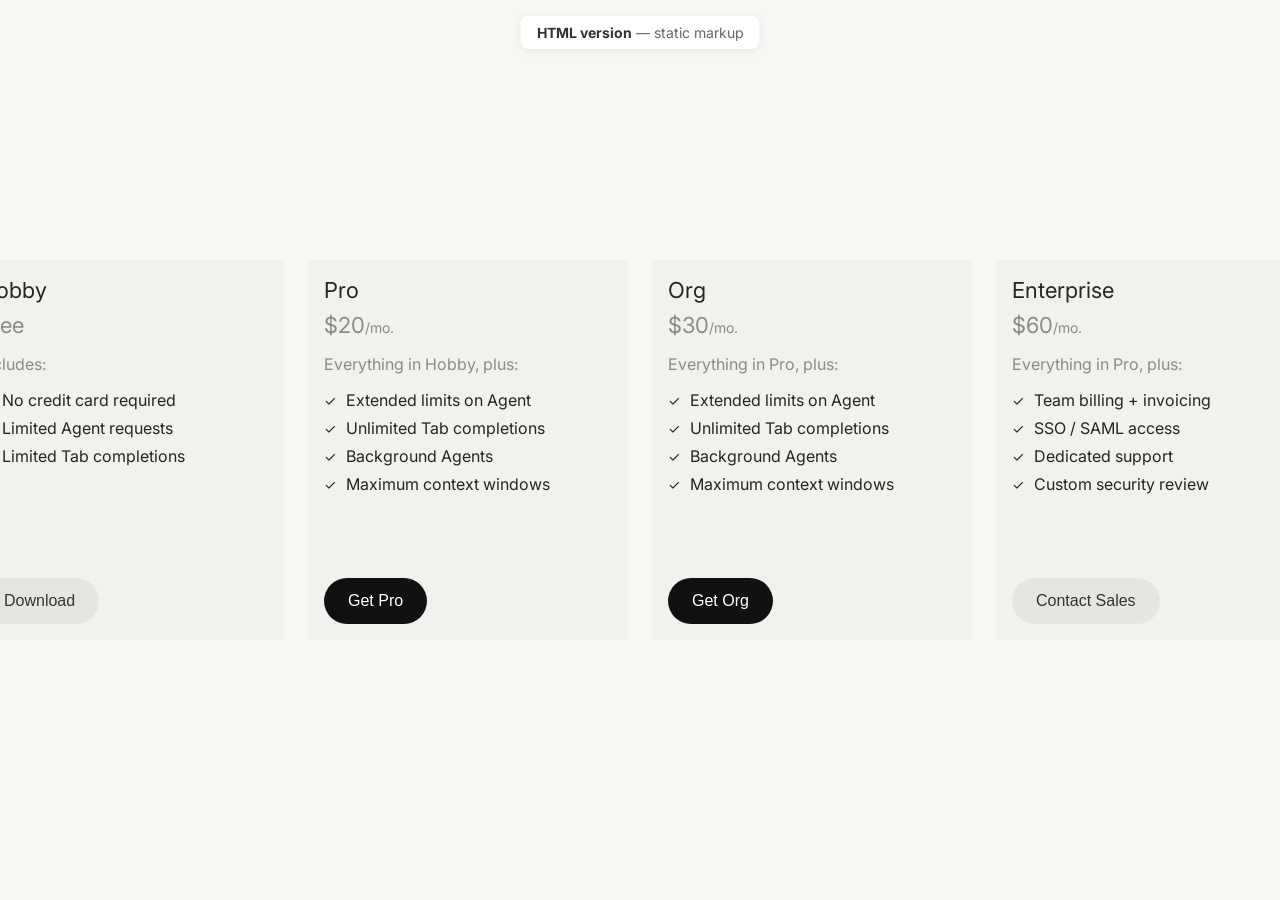
<file: index.html>
<!DOCTYPE html>
<!--
  Pricing Plans (static HTML)
  - Purpose: simple two-card pricing layout (no JS)
  - Structure: page label (fixed) + cards container + card components
-->
<html lang="en">
<head>
    <!-- Character encoding for consistent text rendering -->
    <meta charset="UTF-8">

    <!-- Responsive scaling for mobile + desktop -->
    <meta name="viewport" content="width=device-width, initial-scale=1.0">

    <!-- Browser tab title -->
    <title>Pricing Plans — HTML version</title>

    <!-- Font loading: preconnect speeds up requests to Google Fonts -->
    <link rel="preconnect" href="https://fonts.googleapis.com">
    <link rel="preconnect" href="https://fonts.gstatic.com" crossorigin>
    <link href="https://fonts.googleapis.com/css2?family=Inter:wght@400;500;600;700&display=swap" rel="stylesheet">

    <!-- Local stylesheet for layout + component styles -->
    <link rel="stylesheet" href="styles.css">
</head>
<body>
    <!-- Fixed badge describing which version you're viewing -->
    <p class="page-label"><strong>HTML version</strong> — static markup</p>

    <!-- Cards layout wrapper (controls row layout + spacing between cards) -->
    <div class="cards-container">
        <!-- Card: Hobby plan -->
        <div class="card">
            <!-- Top section: content that sits above the CTA button -->
            <div class="card-top">
                <!-- Plan name -->
                <h3 class="card-title">Hobby</h3>

                <!-- Price block (amount + optional period) -->
                <p class="card-price">
                    <span class="card-price-amount">Free</span>
                </p>

                <!-- Feature list -->
                <div class="card-content">
                    <p class="includes-text">Includes:</p>
                    <ul class="features-list">
                        <li>
                            <!-- Visual checkmark icon; kept as text for simplicity -->
                            <span class="checkmark">✓</span>
                            No credit card required
                        </li>
                        <li>
                            <span class="checkmark">✓</span>
                            Limited Agent requests
                        </li>
                        <li>
                            <span class="checkmark">✓</span>
                            Limited Tab completions
                        </li>
                    </ul>
                </div>
            </div>

            <!-- Primary action for this plan -->
            <button class="download-button secondary">Download</button>
        </div>

        <!-- Card: Pro plan -->
        <div class="card">
            <div class="card-top">
                <h3 class="card-title">Pro</h3>
                <p class="card-price">
                    <span class="card-price-amount">$20</span>
                    <span class="card-price-period">/mo.</span>
                </p>
                <div class="card-content">
                    <p class="includes-text">Everything in Hobby, plus:</p>
                    <ul class="features-list">
                        <li>
                            <span class="checkmark">✓</span>
                            Extended limits on Agent
                        </li>
                        <li>
                            <span class="checkmark">✓</span>
                            Unlimited Tab completions
                        </li>
                        <li>
                            <span class="checkmark">✓</span>
                            Background Agents
                        </li>
                        <li>
                            <span class="checkmark">✓</span>
                            Maximum context windows
                        </li>
                    </ul>
                </div>
            </div>
            <!-- Emphasized button variant (dark) -->
            <button class="download-button primary">Get Pro</button>
        </div>


             <!-- Card: Org plan -->
            <div class="card">
                <div class="card-top">
                    <h3 class="card-title">Org</h3>
                    <p class="card-price">
                        <span class="card-price-amount">$30</span>
                        <span class="card-price-period">/mo.</span>
                    </p>
                    <div class="card-content">
                        <p class="includes-text">Everything in Pro, plus:</p>
                        <ul class="features-list">
                            <li>
                                <span class="checkmark">✓</span>
                                Extended limits on Agent
                            </li>
                            <li>
                                <span class="checkmark">✓</span>
                                Unlimited Tab completions
                            </li>
                            <li>
                                <span class="checkmark">✓</span>
                                Background Agents
                            </li>
                            <li>
                                <span class="checkmark">✓</span>
                                Maximum context windows
                            </li>
                        </ul>
                    </div>
                </div>

            <!-- Emphasized button variant (dark) -->
            <button class="download-button primary">Get Org</button>
        </div>

        <!-- Card: Enterprise plan (example of adding a new card) -->
        <div class="card">
            <div class="card-top">
                <h3 class="card-title">Enterprise</h3>
                <p class="card-price">
                    <span class="card-price-amount">$60</span>
                    <span class="card-price-period">/mo.</span>
                </p>
                <div class="card-content">
                    <p class="includes-text">Everything in Pro, plus:</p>
                    <ul class="features-list">
                        <li>
                            <span class="checkmark">✓</span>
                            Team billing + invoicing
                        </li>
                        <li>
                            <span class="checkmark">✓</span>
                            SSO / SAML access
                        </li>
                        <li>
                            <span class="checkmark">✓</span>
                            Dedicated support
                        </li>
                        <li>
                            <span class="checkmark">✓</span>
                            Custom security review
                        </li>
                    </ul>
                </div>
            </div>

            <button class="download-button secondary">Contact Sales</button>
        </div>
    </div>
</body>
</html>
</file>
<file: styles.css>
/* ==========================================================================
   Base reset
   - Keeps spacing + sizing predictable across browsers
   ========================================================================== */
* {
    margin: 0;
    padding: 0;
    box-sizing: border-box;
}

/* ==========================================================================
   Page layout
   - Center the pricing cards on the canvas
   ========================================================================== */
body {
    font-family: 'Inter', -apple-system, BlinkMacSystemFont, 'Segoe UI', Roboto, sans-serif;
    background-color: #f7f7f4;
    display: flex;
    justify-content: center;
    align-items: center;
    min-height: 100vh;
    padding: 20px;
}

/* ==========================================================================
   Cards row
   - Two fixed-width cards with consistent gap
   ========================================================================== */
.cards-container {
    display: flex;
    flex-direction: row;
    gap: 24px;
    flex-wrap: nowrap;
    justify-content: center;
    align-items: flex-start;
}

/* ==========================================================================
   Card component
   - Column layout with CTA pinned to the bottom
   ========================================================================== */
.card {
    display: flex;
    flex-direction: column;
    min-height: 380px;
    background-color: #f2f1ed;
    border-radius: 4px;
    padding: 16px;
    width: 320px;
    flex-shrink: 0;
}

/* Groups the title/price/features above the button */
.card-top {
    display: flex;
    flex-direction: column;
}

/* Plan name */
.card-title {
    font-size: 22px;
    line-height: 28px;
    font-weight: 400;
    color: #26251e;
    margin-bottom: 8px;
}

/* Price line uses baseline alignment to keep $ and /mo visually tidy */
.card-price {
    font-size: 20px;
    color: rgba(38, 37, 30, 0.5);
    display: inline-flex;
    align-items: baseline;
}

/* Amount is slightly larger for emphasis */
.card-price-amount {
    font-size: 22px;
    font-weight: 400;
    color: rgba(38, 37, 30, 0.5);
}

/* Smaller, secondary period label */
.card-price-period {
    font-size: 14px;
    color: rgba(38, 37, 30, 0.5);
}

/* Space below the features so the bottom CTA doesn't crowd content */
.card-content {
    margin-bottom: 32px;
}

/* "Includes" label */
.includes-text {
    font-size: 16px;
    color: rgba(38, 37, 30, 0.5);
    margin: 16px 0px;
}

/* Feature list is custom (no default bullets) */
.features-list {
    list-style: none;
    padding: 0;
}

/* Each feature is a row: checkmark + text */
.features-list li {
    display: flex;
    align-items: center;
    margin-bottom: 8px;
    font-size: 16px;
    color: #26251e;
}

/* Checkmark treated like an icon (fixed spacing to align text) */
.checkmark {
    color: #26251e;
    font-size: 14px;
    margin-right: 10px;
    font-weight: 400;
}

/* ==========================================================================
   Button
   - Default style is the light "secondary" look
   - Primary modifier overrides background + text color
   ========================================================================== */
.download-button {
    /* Push button to bottom of `.card` (because card is a column flex container) */
    margin-top: auto;
    width: fit-content;
    background-color: #e6e5e0;
    border: none;
    border-radius: 999px;
    padding: 14px 24px;
    font-size: 16px;
    font-weight: 500;
    color: #333;
    cursor: pointer;
    transition: background-color 0.2s ease;
}

/* Hover/active states for the default (secondary) button */
.download-button:hover {
    background-color: #D8D6CE;
}

.download-button:active {
    background-color: #D8D6CE;
}

/* Primary variant (dark button) */
.download-button.primary {
    background-color: #111;
    color: #fff;
}

.download-button.primary:hover {
    background-color: #333;
}

.download-button.primary:active {
    background-color: #333;
}

.download-button.tertiary {
    background-color: transparent;
    border: 1px solid #c2c1ba;
    color: #333;
}

.download-button.tertiary:hover {
    background-color: #e6e5e0;
}

.download-button.tertiary:active {
    background-color: #e6e5e0;
}

/* ==========================================================================
   Page label (debug / context badge)
   - Fixed to top center so it doesn't affect layout flow
   ========================================================================== */
.page-label {
    position: fixed;
    top: 16px;
    left: 50%;
    transform: translateX(-50%);
    font-size: 14px;
    color: #666;
    background: #fff;
    padding: 8px 16px;
    border-radius: 8px;
    box-shadow: 0 2px 8px rgba(0,0,0,0.08);
}

/* Strong text inside the badge (slightly higher contrast) */
.page-label strong {
    color: #333;
}
</file>
